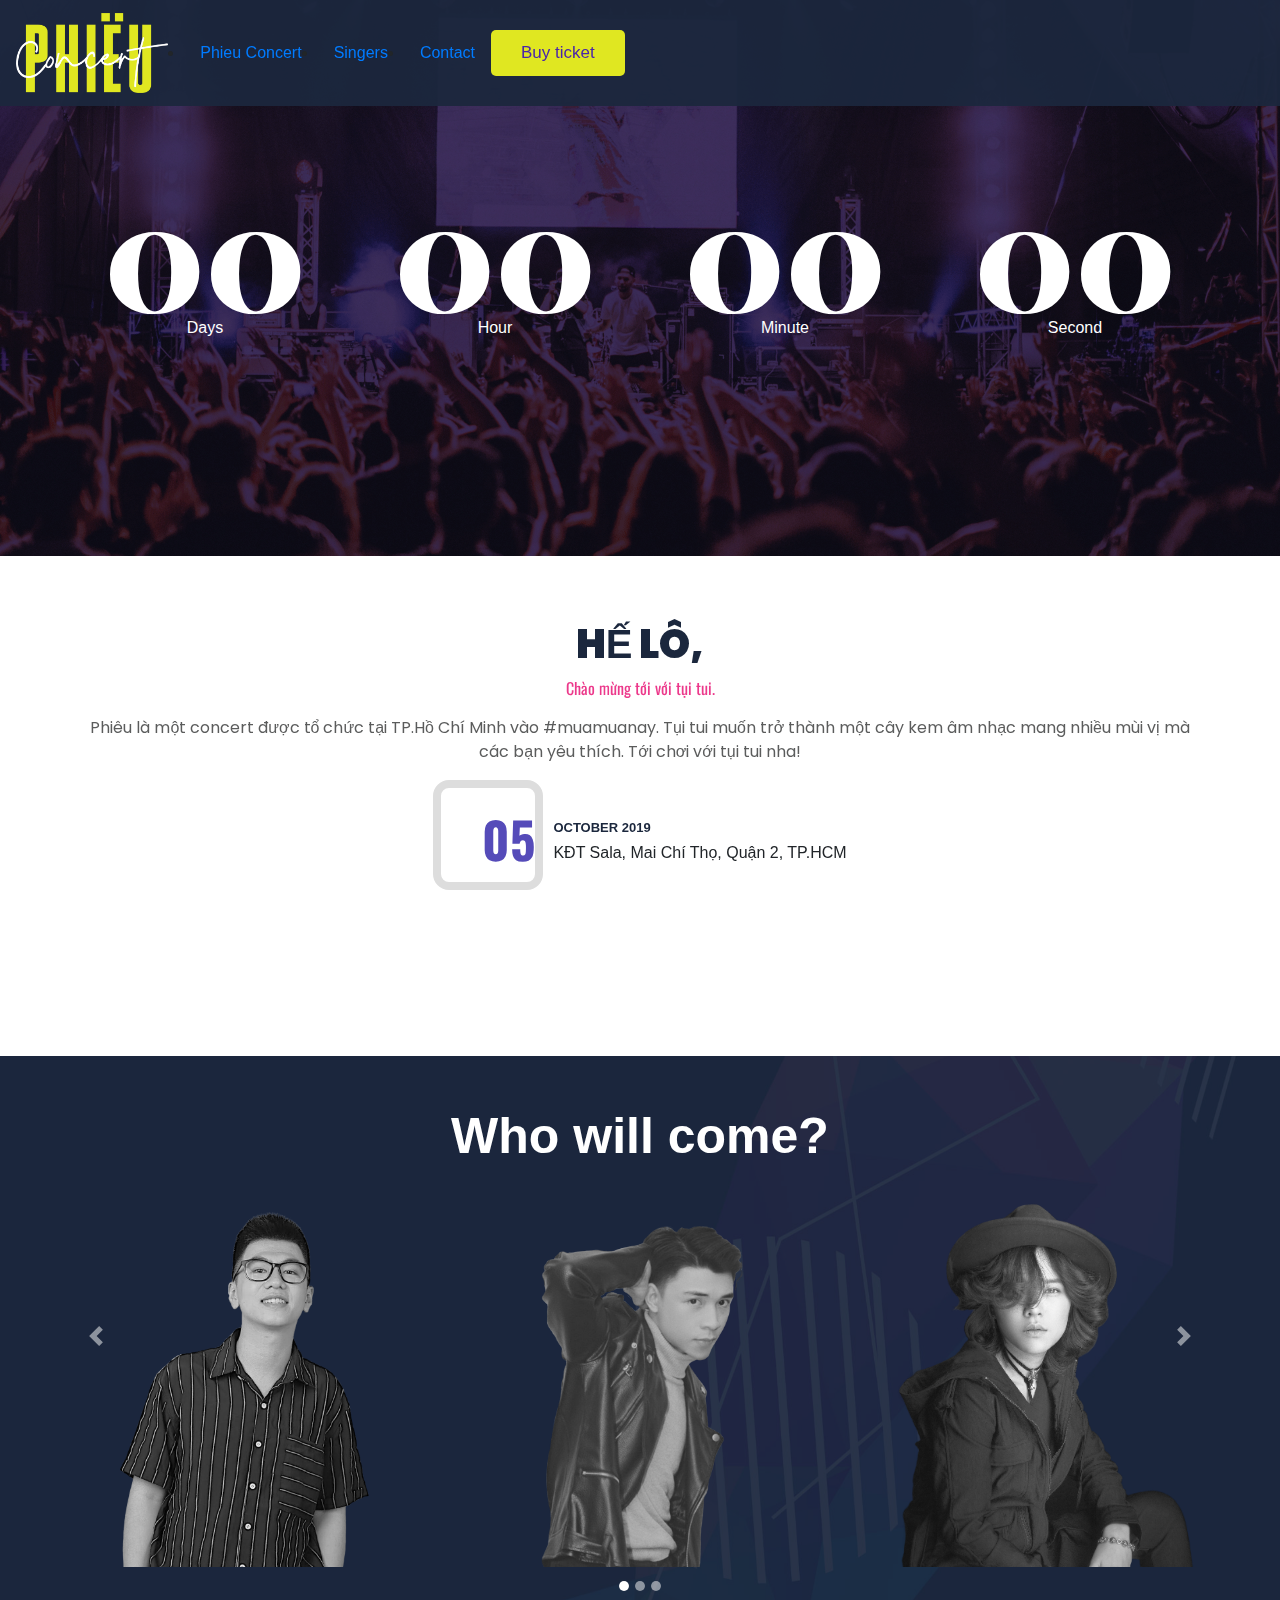
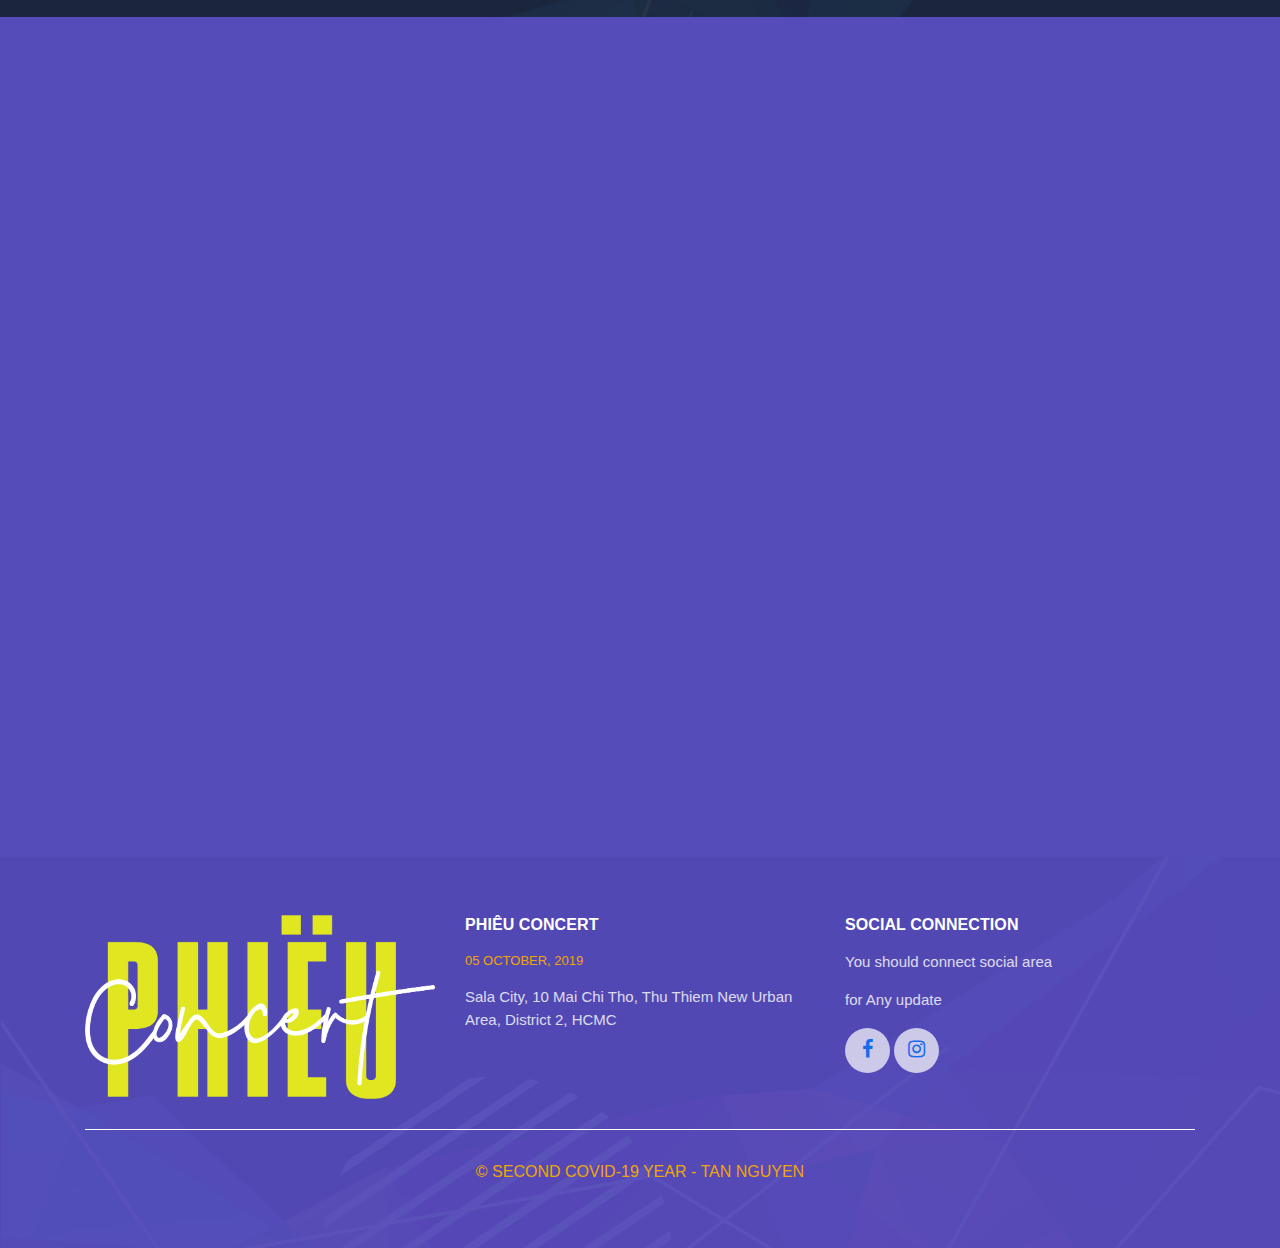
<file: bt mau tra sua/index.html>
<!DOCTYPE html>
<html lang="en">
<head>
  <title>Music</title>
  <meta charset="utf-8">
  <meta name="viewport" content="width=device-width, initial-scale=1">
  <link rel="stylesheet" href="https://maxcdn.bootstrapcdn.com/bootstrap/4.5.2/css/bootstrap.min.css">
  <script src="https://ajax.googleapis.com/ajax/libs/jquery/3.5.1/jquery.min.js"></script>
  <script src="https://cdnjs.cloudflare.com/ajax/libs/popper.js/1.16.0/umd/popper.min.js"></script>
  <script src="https://maxcdn.bootstrapcdn.com/bootstrap/4.5.2/js/bootstrap.min.js"></script>
  <link rel="stylesheet" type="text/css" href="css/styleMusic.css">
  <link rel="stylesheet" type="text/css" href="https://fonts.googleapis.com/css?family=Oswald:400,700%7cPoppins:300,400,400i,600,600i,700,800,900">
  <link href="https://fonts.googleapis.com/css2?family=Playfair+Display:ital@1&display=swap" rel="stylesheet">
  <link rel="stylesheet" href="https://cdnjs.cloudflare.com/ajax/libs/font-awesome/4.7.0/css/font-awesome.min.css">
  <link href="https://unpkg.com/aos@2.3.1/dist/aos.css" rel="stylesheet">
  <script src="https://unpkg.com/aos@2.3.1/dist/aos.js"></script>
  <script src="https://smtpjs.com/v3/smtp.js"></script>
<script type="text/javascript" src="js/js1.js"></script>
</head>
<body>

  <header>
    <div class="header">

      <nav class="navbar navbar-expand-md bg-dark navbar-dark fixed-top">
        <a class="navbar-brand" href="#">
          <img src="images/logo.png" height="80px">
        </a>
        <button class="navbar-toggler " type="button" data-toggle="collapse" data-target="#collapsibleNavbar">
          <span class="navbar-toggler-icon"></span>
        </button>

        <div class="collapse navbar-collapse" id="collapsibleNavbar">
         
         
            <li class="nav-item">
              <a class="nav-link" href="#">Phieu Concert</a>
            </li>
            <li class="nav-item">
              <a class="nav-link" href="#">Singers</a>
            </li>
            <li class="nav-item">
              <a class="nav-link" href="#">Contact</a>
            </li>    
          </ul>
          <button class="buy" data-toggle="modal" data-target="#myModal" onclick="getFood('vé xem phim')">Buy ticket</button>
        </div>  
      </nav>


    </div>
  </header>
  <section>
    <div id="banner">
      <div class="contain">
        <div class="time">
          <p>00</p>
          <p>Days</p>
        </div>
        <div class="time">
          <p>00</p>
          <p>Hour</p>
        </div>
        <div class="time">
          <p>00</p>
          <p>Minute</p>
        </div>
        <div class="time">
          <p>00</p>
          <p>Second</p>
        </div>
      </div>
    </div>
  </section>

  <section>
    <div class=" text-center container" id="about">
      <h1 class="hello" data-aos="fade-up"  data-aos-anchor-placement="bottom-bottom">HẾ LÔ,</h1>
      <p class="chaomung mb-3" data-aos="fade-up" data-aos-anchor-placement="bottom-bottom">Chào mừng tới với tụi tui.</p>
      <p class="gioithieu" data-aos="fade-up">Phiêu là một concert được tổ chức tại TP.Hồ Chí Minh vào #muamuanay. Tụi tui muốn trở thành một cây kem âm nhạc mang nhiều mùi vị mà các bạn yêu thích. Tới chơi với tụi tui nha!</p>
      <div class="show mb-5" data-aos="fade-up"  data-aos-anchor-placement="bottom-bottom">
        <div class="left">
          <h1><span>05</span></h1>
        </div>
        <div class="right">
          <span>OCTOBER 2019</span><br>
          <span>KĐT Sala, Mai Chí Thọ, Quận 2, TP.HCM</span>
        </div>
      </div>
      <button class="buy"  data-aos="fade-up"  data-aos-anchor-placement="bottom-bottom" data-toggle="modal" data-target="#myModal" onclick="getFood('vé xem phim')">Buy ticket</button>
    </div>
  </section>
  <section>
  <div id="listSinger">
    <div id="demo" class="carousel slide" data-ride="carousel" style="height: auto">
     <div class="singer">
       <h2 class="heading text-center">Who will come?</h2>
     </div>
      <ul class="carousel-indicators">
        <li data-target="#demo" data-slide-to="0" class="active"></li>
        <li data-target="#demo" data-slide-to="1"></li>
        <li data-target="#demo" data-slide-to="2"></li>
      </ul>
      <div class="carousel-inner">
        <div class="carousel-item active">
          <div class="img">
            <img src="images/namkun.png" alt="">
            <img   src="images/jiinguyen.png" alt="">
            <img  src="images/tientien.png" alt="">
          </div>
        </div>
        <div class="carousel-item">
         <div class="img">
            <img class="mw-100"  src="images/monocycle.png" alt="" width="100%">
            <img class="mw-100"  src="images/klaf.png" alt="" width="100%">
            <img class="mw-100"  src="images/osad.png" alt="" width="100%">
          </div>
        </div>
        <div class="carousel-item">
         <div class="img">
            <img class="mw-100"  src="images/thinhsuy.png" alt="" width="100%">
            <img  class="mw-100"  src="images/namkun.png" alt=""width="100%">
            <img class="mw-100"  src="images/tientien.png" alt="" width="100%">
          </div>
        </div>
      </div>
      <a class="carousel-control-prev" href="#demo" data-slide="prev">
        <span class="carousel-control-prev-icon"></span>
      </a>
      <a class="carousel-control-next" href="#demo" data-slide="next">
        <span class="carousel-control-next-icon"></span>
      </a>
  </div>
  </div>
  </section>
  <section>
    <div id="product">
      <div class="container">
        <div class="row">
          <div class="col-sm-6 col-md-3 text-center dau " data-aos="fade-up"  >
            <div class="innerDau">
              <img src="images/daudo.png" width="100px">
            <p class="name">Đậu Đỏ</p>
            <p class="price">320k</p>
             <button class="buy sold " data-toggle="modal" data-target="#myModal" onclick="getFood('trà sữa đậu đỏ')">SOLD OUT</button>
            </div>
          </div>
           <div class="col-sm-6 col-md-3 text-center dau" data-aos-delay="300"  data-aos="fade-up">
            <div class="innerDau">
            <img src="images/khoaimon.png" width="100px">
            <p class="name">Khoai Môn</p>
            <p class="price">320k</p>
             <button class="buy sold " data-toggle="modal" data-target="#myModal" onclick="getFood'trà sữa khoai môn ')">SOLD OUT</button>
           </div>
          </div>
           <div class="col-sm-6 col-md-3 text-center dau" data-aos-delay="600"  data-aos="fade-up">
            <div class="innerDau">
            <img src="images/bacha.png" width="100px">
            <p class="name">Bạc Hà</p>
            <p class="price">320k</p>
             <button class="buy sold " data-toggle="modal" data-target="#myModal" onclick="getFood('trà sữa bạc hà ')">SOLD OUT</button>
           </div>
          </div>
           <div class="col-sm-6 col-md-3 text-center dau" data-aos-delay="900"  data-aos="fade-up">
            <div class="innerDau">
            <img src="images/socola.png" width="100px">
            <p class="name">Socola</p>
            <p class="price">320k</p>
             <button class="buy sold " data-toggle="modal" data-target="#myModal" onclick="getFood('trà sữa socola ')">SOLD OUT</button>
           </div>
          </div>
        </div>
        <div class="row">
          <div class="col-sm-6 col-md-4 text-center dau" data-aos-delay="0"  data-aos="fade-up">
            <div class="innerDau">
            <img src="images/phanquang.png" width="100px">
            <p class="name">ÁO THUN PHẢN QUANG</p>
             <button class="buy sold " data-toggle="modal" data-target="#myModal" onclick="getFood('ÁO THUN PHẢN QUANG')">Buy Now</button>
           </div>
          </div>
           <div class="col-sm-6 col-md-4 text-center dau" data-aos-delay="300"  data-aos="fade-up">
            <div class="innerDau">
            <img src="images/hologram.png" width="100px">
            <p class="name">BÌNH NƯỚC HOLOGRAM</p>
             <button class="buy sold " data-toggle="modal" data-target="#myModal" onclick="getFood('BÌNH NƯỚC HOLOGRAM')">Buy Now</button>
           </div>
          </div>
           <div class="col-sm-6 col-md-4 text-center dau" data-aos-delay="600"  data-aos="fade-up">
            <div class="innerDau">
            <img src="images/combo.png" width="100px">
            <p class="name">COMBO ẤN PHẨM</p>
             <button class="buy sold " data-toggle="modal" data-target="#myModal" onclick="getFood('combo ấn phẩm')">Buy Now</button>
           </div>
          </div>
         
        </div>
      </div>
    </div>
  </section>
  <footer>
    <div class="footer">
      <div class="footer-inner">
        <div class="container py-5">
          <div class="row">
                <div class="col-sm-4 box">
                  <img src="images/logo.png" width="100%">
                </div>
                 <div class="col-sm-4 box">
                  <h1 class="title mb-3">PHIÊU CONCERT</h1>
                  <p class="time">05 OCTOBER, 2019</p>
                  <address class="address">Sala City, 10 Mai Chi Tho, Thu Thiem New Urban Area, District 2, HCMC</address>
                </div>
                <div class="col-sm-4 box">
                     <h1 class="title mb-3"> SOCIAL CONNECTION</h1>
                     <p class="address">You should connect social area</p>
                     <p class="address">for Any update</p>
                     <div class="icon">
                      <a href="#"> <i class="fa fa-facebook"></i></a>
                      <a href="#"><i class="fa fa-instagram"></i></a>
                    </div>
                  </div>
       
            </div>
             <div class="last">
         <p>© Second covid-19 year - Tan Nguyen</p>
       </div>
     </div>
   </div>
 </div>
</footer>
<div class="container">

  <!-- The Modal -->
  <div class="modal" id="myModal">
    <div class="modal-dialog">
      <div class="modal-content">
      
        <!-- Modal Header -->
        <div class="modal-header">
          <h4 class="modal-title">Xác nhận đơn hàng</h4>
          <button type="button" class="close" data-dismiss="modal">&times;</button>
        </div>
        
        <!-- Modal body -->
        <div class="modal-body">
         <input type="text" class="form-control form-control-md" placeholder="Nhập tên" id="ten"><br>
          <input type="text" class="form-control form-control-md" placeholder="Nhập Số lượng: 1" id="soluong"><br>
           <input type="email" class="form-control form-control-md" placeholder="Nhập Email" id="email"><br>
        </div>
        
        <!-- Modal footer -->
        <div class="modal-footer">
          <button type="button" class="btn btn-danger" data-dismiss="modal">Close</button>
          <button type="submit" class="btn btn-success" data-dismiss="modal" onclick="send()">Mua</button>
        </div>
        
      </div>
    </div>
  </div>
  
</div>
<script>
  AOS.init();
</script>
</body>
</html>
</file>
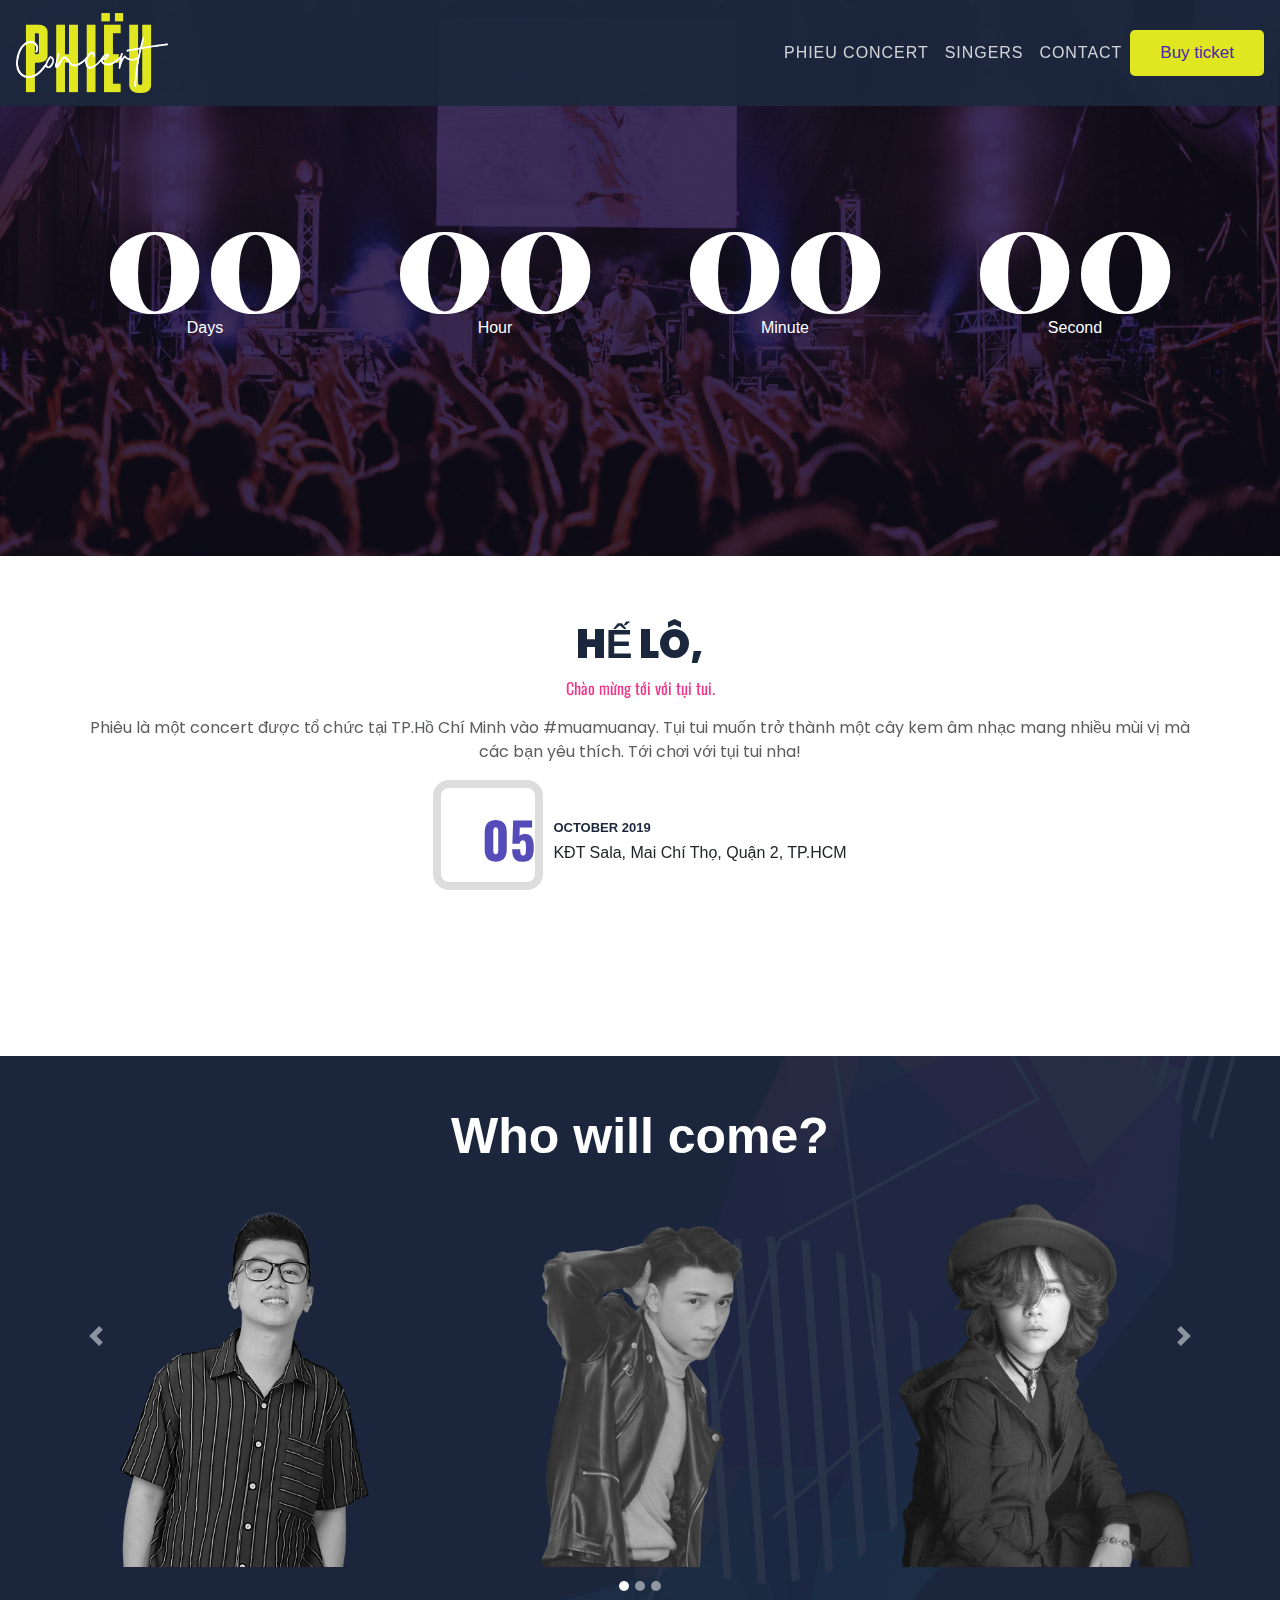
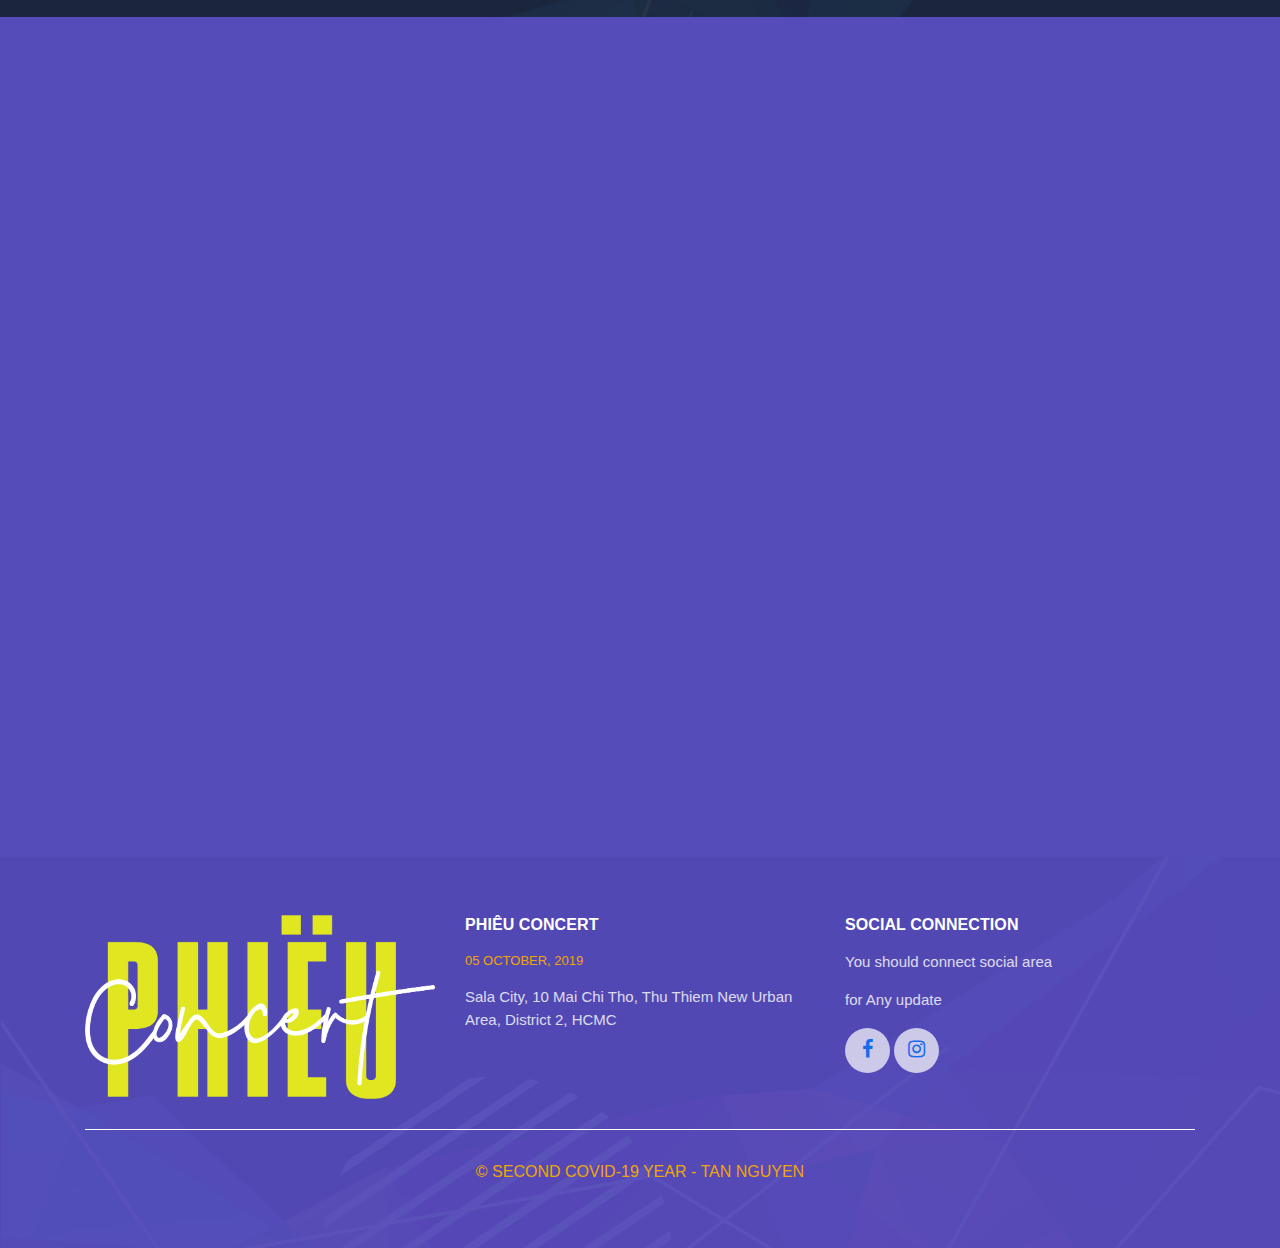
<file: bt mau tra sua/WebsiteMuSic.html>
<!DOCTYPE html>
<html lang="en">
<head>
  <title>Music</title>
  <meta charset="utf-8">
  <meta name="viewport" content="width=device-width, initial-scale=1">
  <link rel="stylesheet" href="https://maxcdn.bootstrapcdn.com/bootstrap/4.5.2/css/bootstrap.min.css">
  <script src="https://ajax.googleapis.com/ajax/libs/jquery/3.5.1/jquery.min.js"></script>
  <script src="https://cdnjs.cloudflare.com/ajax/libs/popper.js/1.16.0/umd/popper.min.js"></script>
  <script src="https://maxcdn.bootstrapcdn.com/bootstrap/4.5.2/js/bootstrap.min.js"></script>
  <link rel="stylesheet" type="text/css" href="css/styleMusic.css">
  <link rel="stylesheet" type="text/css" href="https://fonts.googleapis.com/css?family=Oswald:400,700%7cPoppins:300,400,400i,600,600i,700,800,900">
  <link href="https://fonts.googleapis.com/css2?family=Playfair+Display:ital@1&display=swap" rel="stylesheet">
  <link rel="stylesheet" href="https://cdnjs.cloudflare.com/ajax/libs/font-awesome/4.7.0/css/font-awesome.min.css">
  <link href="https://unpkg.com/aos@2.3.1/dist/aos.css" rel="stylesheet">
  <script src="https://unpkg.com/aos@2.3.1/dist/aos.js"></script>


</head>
<body data-spy="scroll" data-target=".navbar" data-offset="50">

  <header>
    <div class="header">

      <nav class="navbar navbar-expand-md bg-dark navbar-dark fixed-top">
        <a class="navbar-brand" href="#">
          <img src="images/logo.png" height="80px">
        </a>
        <button class="navbar-toggler " type="button" data-toggle="collapse" data-target="#collapsibleNavbar">
          <span class="navbar-toggler-icon"></span>
        </button>

        <div class="collapse navbar-collapse" id="collapsibleNavbar">
          <ul class="navbar-nav ml-auto">
            <li class="nav-item">
              <a class="nav-link" href="#product">Phieu Concert</a>
            </li>
            <li class="nav-item">
              <a class="nav-link" href="#singer">Singers</a>
            </li>
            <li class="nav-item">
              <a class="nav-link" href="#about">Contact</a>
            </li>    
          </ul>
          <button class="buy">Buy ticket</button>
        </div>  
      </nav>


    </div>
  </header>
  <section>
    <div id="banner">
      <div class="contain">
        <div class="time">
          <p>00</p>
          <p>Days</p>
        </div>
        <div class="time">
          <p>00</p>
          <p>Hour</p>
        </div>
        <div class="time">
          <p>00</p>
          <p>Minute</p>
        </div>
        <div class="time">
          <p>00</p>
          <p>Second</p>
        </div>
      </div>
    </div>
  </section>

  <section>
    <div class=" text-center container" id="about">
      <h1 class="hello" data-aos="fade-up"  data-aos-anchor-placement="bottom-bottom">HẾ LÔ,</h1>
      <p class="chaomung mb-3" data-aos="fade-up" data-aos-anchor-placement="bottom-bottom">Chào mừng tới với tụi tui.</p>
      <p class="gioithieu" data-aos="fade-up">Phiêu là một concert được tổ chức tại TP.Hồ Chí Minh vào #muamuanay. Tụi tui muốn trở thành một cây kem âm nhạc mang nhiều mùi vị mà các bạn yêu thích. Tới chơi với tụi tui nha!</p>
      <div class="show mb-5" data-aos="fade-up"  data-aos-anchor-placement="bottom-bottom">
        <div class="left">
          <h1><span>05</span></h1>
        </div>
        <div class="right">
          <span>OCTOBER 2019</span><br>
          <span>KĐT Sala, Mai Chí Thọ, Quận 2, TP.HCM</span>
        </div>
      </div>
      <button class="buy"  data-aos="fade-up"  data-aos-anchor-placement="bottom-bottom">Buy ticket</button>
    </div>
  </section>
  <section>
  <div id="listSinger">
    <div id="demo" class="carousel slide" data-ride="carousel">
     <div class="singer">
       <h2 class="heading text-center">Who will come?</h2>
     </div>
      <ul class="carousel-indicators">
        <li data-target="#demo" data-slide-to="0" class="active"></li>
        <li data-target="#demo" data-slide-to="1"></li>
        <li data-target="#demo" data-slide-to="2"></li>
      </ul>
      <div class="carousel-inner">
        <div class="carousel-item active">
          <div class="img">
            <img src="images/namkun.png" alt="" width="100%">
            <img src="images/jiinguyen.png" alt="" width="100%">
            <img src="images/tientien.png" alt=""width="100%">
          </div>
        </div>
        <div class="carousel-item">
         <div class="img">
            <img src="images/monocycle.png" alt="" width="100%">
            <img src="images/klaf.png" alt="" width="100%">
            <img src="images/osad.png" alt="" width="100%">
          </div>
        </div>
        <div class="carousel-item">
         <div class="img">
            <img src="images/thinhsuy.png" alt="" width="100%">
            <img src="images/namkun.png" alt=""width="100%">
            <img src="images/tientien.png" alt="" width="100%">
          </div>
        </div>
      </div>
      <a class="carousel-control-prev" href="#demo" data-slide="prev">
        <span class="carousel-control-prev-icon"></span>
      </a>
      <a class="carousel-control-next" href="#demo" data-slide="next">
        <span class="carousel-control-next-icon"></span>
      </a>
  </div> 
  </div>
  </section>
  <section>
    <div id="product">
      <div class="container">
        <div class="row">
          <div class="col-sm-6 col-md-3 text-center dau " data-aos="fade-up"  >
            <div class="innerDau">
            <img src="images/daudo.png" width="100px">
            <p class="name">Đậu Đỏ</p>
            <p class="price">320k</p>
             <button class="buy sold ">SOLD OUT</button>
            </div>
          </div>
           <div class="col-sm-6 col-md-3 text-center dau" data-aos-delay="300"  data-aos="fade-up">
            <div class="innerDau">
            <img src="images/khoaimon.png" width="100px">
            <p class="name">Khoai Môn</p>
            <p class="price">320k</p>
             <button class="buy sold ">SOLD OUT</button>
           </div>
          </div>
           <div class="col-sm-6 col-md-3 text-center dau" data-aos-delay="600"  data-aos="fade-up">
            <div class="innerDau">
            <img src="images/bacha.png" width="100px">
            <p class="name">Bạc Hà</p>
            <p class="price">320k</p>
             <button class="buy sold ">SOLD OUT</button>
           </div>
          </div>
           <div class="col-sm-6 col-md-3 text-center dau" data-aos-delay="900"  data-aos="fade-up">
            <div class="innerDau">
            <img src="images/socola.png" width="100px">
            <p class="name">Socola</p>
            <p class="price">320k</p>
             <button class="buy sold ">SOLD OUT</button>
           </div>
          </div>
        </div>
        <div class="row">
          <div class="col-sm-6 col-md-4 text-center dau" data-aos-delay="0"  data-aos="fade-up">
            <div class="innerDau">
            <img src="images/phanquang.png" width="100px">
            <p class="name">ÁO THUN PHẢN QUANG</p>
             <button class="buy sold ">Buy Now</button>
           </div>
          </div>
           <div class="col-sm-6 col-md-4 text-center dau" data-aos-delay="300"  data-aos="fade-up">
            <div class="innerDau">
            <img src="images/hologram.png" width="100px">
            <p class="name">BÌNH NƯỚC HOLOGRAM</p>
             <button class="buy sold ">Buy Now</button>
           </div>
          </div>
           <div class="col-sm-6 col-md-4 text-center dau" data-aos-delay="600"  data-aos="fade-up">
            <div class="innerDau">
            <img src="images/combo.png" width="100px">
            <p class="name">COMBO ẤN PHẨM</p>
             <button class="buy sold ">Buy Now</button>
           </div>
          </div>
         
        </div>
      </div>
    </div>
  </section>
  <footer>
    <div class="footer" id="singer">
      <div class="footer-inner">
        <div class="container py-5">
          <div class="row">
                <div class="col-sm-4 box">
                  <img src="images/logo.png" width="100%">
                </div>
                 <div class="col-sm-4 box">
                  <h1 class="title mb-3">PHIÊU CONCERT</h1>
                  <p class="time">05 OCTOBER, 2019</p>
                  <address class="address">Sala City, 10 Mai Chi Tho, Thu Thiem New Urban Area, District 2, HCMC</address>
                </div>
                <div class="col-sm-4 box">
                     <h1 class="title mb-3"> SOCIAL CONNECTION</h1>
                     <p class="address">You should connect social area</p>
                     <p class="address">for Any update</p>
                     <div class="icon">
                      <a href="#"> <i class="fa fa-facebook"></i></a>
                      <a href="#"><i class="fa fa-instagram"></i></a>
                    </div>
                  </div>
       
            </div>
             <div class="last">
         <p>© Second covid-19 year - Tan Nguyen</p>
       </div>
     </div>
   </div>
 </div>
</footer>

<script>
  AOS.init();
</script>

</body>
</html>
</file>
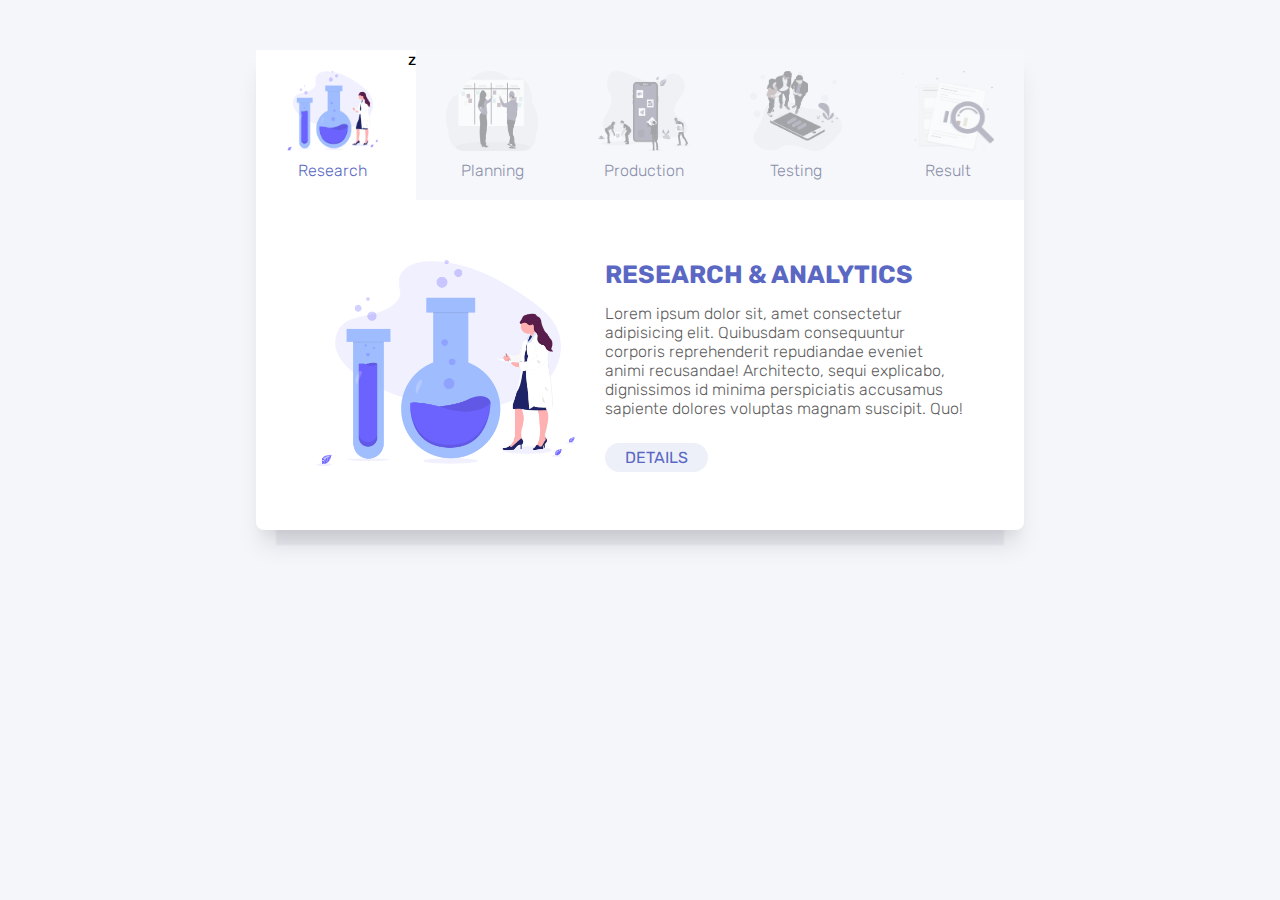
<file: js_tab/js_tab.html>
<!DOCTYPE html>
<html lang="en">
<head>
	<meta charset="UTF-8">
	<meta name="viewport" content="width=device-width, initial-scale=1.0">
	<link href="https://fonts.googleapis.com/css2?family=Rubik:wght@300;400;700&display=swap" rel="stylesheet">
	<title>JS TAB</title>
	<style>
		*{
			margin:0;
			padding:0;
			box-sizing: border-box;
		}
		body{
			font-family: Rubik;
			background-color: #f4f6fa;
		}
		.container{
			margin: 50px auto 0;
			width: 60%;
			background-color: white;
			border-radius: 0.5em;
			box-shadow: 0 20px 25px -5px rgb(0 0 0 / 10%), 0 10px 10px -5px rgb(0 0 0 / 4%), 0 35px 2px -20px #e7e7ef;
		}
		.icon{
			display: flex;
		}
		.icon .area{
			width: 50%;
			height: 150px;
			display: flex;
			align-items: center;
			justify-content: center;
			flex-flow: column;
			background-color: #f5f7fa;
			color: #8c90ab;
			font-weight: 300;
		}
		.icon .area img{
			width: 60%;
			height: 80px;
			margin-bottom: 10px;
			filter: grayscale(85%) opacity(45%);
			transition: all 0.5s;
		}
		.icon .area.areaStyle img{
			filter: grayscale(0) opacity(1);
		}
		.contain{
			position: relative;
			padding: 60px;
		}
		.contain .box{
			display: none;
		}
		.contain .flex{
			display: flex;
		}
		.contain .flex .thumb{
			width: 40%;
		}
		.contain .flex .thumb img{
			width: 100%;
		}
		.contain .flex .content{
			width: 60%;
			padding-left: 30px;
		}
		.contain .flex .content h1{
			font-size: 25px;
			margin-bottom: 15px;
			color: #5a68c4;
			text-transform: uppercase;
		}
		.contain .flex .content p{
			font-weight: 300;
			margin-bottom: 30px;
			color: #5e5e5e;
		}
		.contain .flex .content a{
			background-color: rgb(90 104 196 / 10%);
			color: #5a68c4;
			text-transform: uppercase;
			padding: 5px 20px;
			border-radius: 20px;
			text-decoration: unset;
			transition: all 0.5s;
		}
		.contain .flex .content a:hover{
			background-color: #5a68c4;
			color: #fff;
		}
		.areaStyle{
			background: #fff !important;
			color: #5a68c4 !important;
		}

		.boxShow{
			display: block !important;
		}

	</style>
</head>
<body>
	<div class="container">
		<div class="icon">
			<div id="1" class="area areaStyle">
				<img src="images/tab-1.png" alt="">
				<span>Research</span>
			</div>z
			<div id="2" class="area">
				<img src="images/tab-2.png" alt="">
				<span>Planning</span>
			</div>
			<div id="3" class="area">
				<img src="images/tab-3.png" alt="">
				<span>Production</span>
			</div>
			<div id="4" class="area">
				<img src="images/tab-4.png" alt="">
				<span>Testing</span>
			</div>
			<div id="5" class="area">
				<img src="images/tab-5.png" alt="">
				<span>Result</span>
			</div>
		</div>
		<div class="contain">
			<div id="box1" class="box boxShow">
				<div class="flex">
					<div class="thumb">
						<img src="images/tab-1.png" alt="">
					</div>
					<div class="content">
						<h1>Research & Analytics</h1>
						<p>Lorem ipsum dolor sit, amet consectetur adipisicing elit. Quibusdam consequuntur corporis reprehenderit repudiandae eveniet animi recusandae! Architecto, sequi explicabo, dignissimos id minima perspiciatis accusamus sapiente dolores voluptas magnam suscipit. Quo!</p>
						<a href="">Details</a>
					</div>
				</div>
			</div>
			<div id="box2" class="box">
				<div class="flex">
					<div class="thumb">
						<img src="images/tab-2.png" alt="">
					</div>
					<div class="content">
						<h1>Planning</h1>
						<p>Lorem ipsum dolor sit, amet consectetur adipisicing elit. Quibusdam consequuntur corporis reprehenderit repudiandae eveniet animi recusandae! Architecto, sequi explicabo, dignissimos id minima perspiciatis accusamus sapiente dolores voluptas magnam suscipit. Quo!</p>
						<a href="">Details</a>
					</div>
				</div>
			</div>
			<div id="box3" class="box">
				<div class="flex">
					<div class="thumb">
						<img src="images/tab-3.png" alt="">
					</div>
					<div class="content">
						<h1>Production</h1>
						<p>Lorem ipsum dolor sit, amet consectetur adipisicing elit. Quibusdam consequuntur corporis reprehenderit repudiandae eveniet animi recusandae! Architecto, sequi explicabo, dignissimos id minima perspiciatis accusamus sapiente dolores voluptas magnam suscipit. Quo!</p>
						<a href="">Details</a>
					</div>
				</div>
			</div>
			<div id="box4" class="box">
				<div class="flex">
					<div class="thumb">
						<img src="images/tab-4.png" alt="">
					</div>
					<div class="content">
						<h1>Testing</h1>
						<p>Lorem ipsum dolor sit, amet consectetur adipisicing elit. Quibusdam consequuntur corporis reprehenderit repudiandae eveniet animi recusandae! Architecto, sequi explicabo, dignissimos id minima perspiciatis accusamus sapiente dolores voluptas magnam suscipit. Quo!</p>
						<a href="">Details</a>
					</div>
				</div>
			</div>
			<div id="box5" class="box">
				<div class="flex">
					<div class="thumb">
						<img src="images/tab-5.png" alt="">
					</div>
					<div class="content">
						<h1>Result</h1>
						<p>Lorem ipsum dolor sit, amet consectetur adipisicing elit. Quibusdam consequuntur corporis reprehenderit repudiandae eveniet animi recusandae! Architecto, sequi explicabo, dignissimos id minima perspiciatis accusamus sapiente dolores voluptas magnam suscipit. Quo!</p>
						<a href="">Details</a>
					</div>
				</div>
			</div>
		</div>
	</div>
	<script type="text/javascript">
		let area= document.getElementsByClassName('area');
		let box= document.getElementsByClassName('box');
		for(let i=0;i<area.length;i++){
			area[i].addEventListener('mouseover',show);

		}
		function show() {
			for(let i=0;i<area.length;i++){
			area[i].classList.remove('areaStyle'); // Toàn bộ class ('areaStyle sẽ hủy bỏ')
		}
			this.classList.add('areaStyle');	// Sẽ thêm class ('areaStyle')
			for(let i=0;i<box.length;i++){		// khi
			box[i].classList.remove('boxShow'); //
		}
			box[this.id-1].classList.add('boxShow');
		}
	</script>
</body>
</html>
</file>
<file: bt mau tra sua/css/styleMusic.css>
*{
	margin:0;
	padding:0;
	box-sizing: border-box;
}
.header{
	  background: rgba(27,39,61,.95);
	 /* #273c75*/
}
.header .navbar{
	background:rgba(27,39,61,.95) !important;
}
.header .navbar ul li a{
	color:#fff !important;
	opacity: .8;
	font-size:16px;
	text-transform: uppercase;
	letter-spacing: 0.06rem;
}
.navbar-dark .navbar-nav .nav-link:hover,
.navbar-dark .navbar-nav .active>.nav-link,
 .navbar-dark .navbar-nav .nav-link.active, 
.navbar-dark .navbar-nav .nav-link.show, 
.navbar-dark .navbar-nav .show>.nav-link {
  	color:#554bb9  !important;
	opacity: 1;
  }
 .buy{
	   background: #e0e721;
    color: #4a25aa;
    font-size: 17px;
    font-weight: 500;
    border:none;
    padding:10px 30px;
    outline: none;
    border-radius: 5px;
    transition: all .2s linear;
}
 .buy:hover{
	color:#fff;
	border-radius: 20px;
	z-index: 1;
}
.buy:focus{
	outline:none;
}
.header .navbar-toggler{
    background:#554bb9!important;
    border:none;
    outline: none;
    transition:all .2s linear;
}
.header .navbar-toggler:focus{
	border-radius: 20px;
}
#banner{
	background: url('../images/banner.gif');
	background-position: center;
	background-size: cover;
	max-height: 100vh;
	padding:200px 60px;
	color:#fff;
}
#banner .contain{
	display: flex;
	flex-wrap: wrap;
	height: auto;
	justify-content: center;
	flex-direction: row;
}
#banner .contain .time{
	width:calc(100% / 4);
	text-align: center;
}
#banner .contain .time p:nth-child(1){
	font-size: 150px;
	font-weight: 900;
	font-family: 'Playfair Display', serif;
	    line-height: 100px;
}
@media (max-width: 767px){
	#banner .contain .time p:nth-child(1){
	    font-size:50px;
	    line-height: 20px;
	}
}
#about{
	padding:4rem 20px;
}
#about .hello{
	color:#1b273d;
	font-weight: 900;
	    font-family: Bevan, Poppins,sans-serif;
}
#about .chaomung{
	color:#ec398b;
	    font-family: Oswald,sans-serif;
}
#about .gioithieu{
	color: rgba(50,51,51,.8);
	font-family: Poppins,sans-serif;
}
#about .show{
	display: flex;
	justify-content: center;
	line-height: 25px;
	align-items: center;
}
#about .show h1{
	color:#554bb9;
	width:110px;
	height:110px;
	border:8px solid #ddd;
	text-align: right;
	border-radius: 16px;
	line-height: 100px;
	font-family: Oswald,sans-serif;
	font-weight: 700;
	font-size: 50px;
}
#about .show .right{
	text-align: left;
	margin-left: 10px;
}
#about .show .right span:nth-child(1){
	color:#1b273d;
	font-weight: 700;
	font-size: 13px;
}    
#about .show .right span:nth-child(2){
	color:rgba(50,51,51,.8);
}
.footer{
	background: url('../images/footer-bg.jpg');
	background-position: center;
	background-size: cover;
	color:#fff;
}
.footer-inner{
	    background: rgba(85,75,185,.95);
}
.footer-inner .container{
}
.footer .box{
	padding:0 15px;
	margin-top: 10px;
}
.footer .title{
	font-weight: 700;
	font-size: 1rem;
	letter-spacing: .005rem;
}
.footer .time{
	color:#efa506;
	font-size: 13px;
	font-weight: 400;
}
.footer .address{
	color:inherit;
	font-size: 15px;
	opacity: .8;
}
.footer .icon a{
	width:45px;
	height: 45px;
	border-radius: 50%;
	background: #fff;
	opacity: .7;
	display: inline-block;
	text-align: center;
	line-height: 45px;
}
.footer .icon a:hover{
	background:#f39c12;
}
.footer .icon a i{
	font-size: 20px;
}
.footer .last{
	padding-top:30px;
	border-top: 1px solid #fff;
	text-align: center;
	margin-top: 30px;
}
.footer .last p{
color: #efa506;
text-transform: uppercase;
}
@media (max-width: 480px){
    .footer .box{
     text-align: center;
   	 overflow: hidden;
   	 margin-bottom: 2rem;
    }  

#demo .img img{
	height: 110px;
}
}
#product {
  background: #554bb9;
  padding:40px 0;
}
#product .dau{
	padding:40px 10px;
	overflow: hidden;
	margin:10px 0;
	transition: all .5s linear;
}
#product .dau:before{
	background: url('../images/dots2.png');
	position: absolute;
	transform: translate(-90%,60%)  rotate(45deg);
	content: '';
	width:100%;
	height: 100%;
	pointer-events: none;
	z-index:-1;

}
#product .dau .name{
	font-size: 22px;
	font-weight: 700;
	color:#fff;
	text-transform: uppercase;
	margin:20px 0;
}
#product .dau .name:hover{
	color:#554bb9;
}
#product .dau .price{
	color:#efa506;
	font-size: 25px;
	font-weight: 900;
}
#product .dau:hover{
	background: #fff;
}
#product .dau:hover .name{
	color:#554bb9;
}
#product .sold{
	background: #ec398b;
	color:#fff;
}
#product .sold:hover{
	background: #e0e721;
    color: #4a25aa;
}
#product .dau:hover .innerDau{
	animation: show .5s linear;
}
@keyframes show{
	0%{
		transform: translateY(110%);
	}
	100%{
		transform: translateY(0%);
	}
}
#demo .img{
	display: flex;
}
#demo .img img{
	width:calc(100% / 3);
}
#demo .heading{
	font-weight: 900;
	font-size: 50px;
	color:#fff;
}
#demo {
 background: rgba(27,39,61,.7);
 padding:50px;
}
#listSinger{
	background: url('../images/bg.jpg');
	background-position: center;
	background-size: cover;
}
.carousel-indicators li{
	height: 10px;
	width:10px;
	border-radius: 50%;
}
#demo{
	height: auto;
}
.product {
     background: #554bb9;
}
.product .dau{
	overflow: hidden;
	z-index: 1000;
}

.product .dau:hover{
	background: #fff;
	
}
.product .dau:hover .inner{
	animation:show .5s linear;
}
@keyframes show {
	0%{
		transform: translateY(110%);
	}
	100%{
		transform: translateY(0%);
	}
}
.product .dau:before{
	content: '';
	position: absolute;
	width: 100%;
	height: 100%;
	background: url('../images/dots2.png');
	transform: rotate(45deg) translate(50%,60%);
	z-index: -1;
}

@media (max-width: 480px){
    .footer .box{
     text-align: center;
   	 overflow: hidden;
   	 margin-bottom: 2rem;
    }  
    .navbar-brand img{
    	height: 50px ;
    }

}
.navbar-dark .navbar-nav .nav-link:hover, 
.navbar-dark .navbar-nav .active>.nav-link, 
.navbar-dark .navbar-nav .nav-link.active, 
.navbar-dark .navbar-nav .nav-link.show, 
.navbar-dark .navbar-nav .show>.nav-link{
	color:red;
}
</file>
